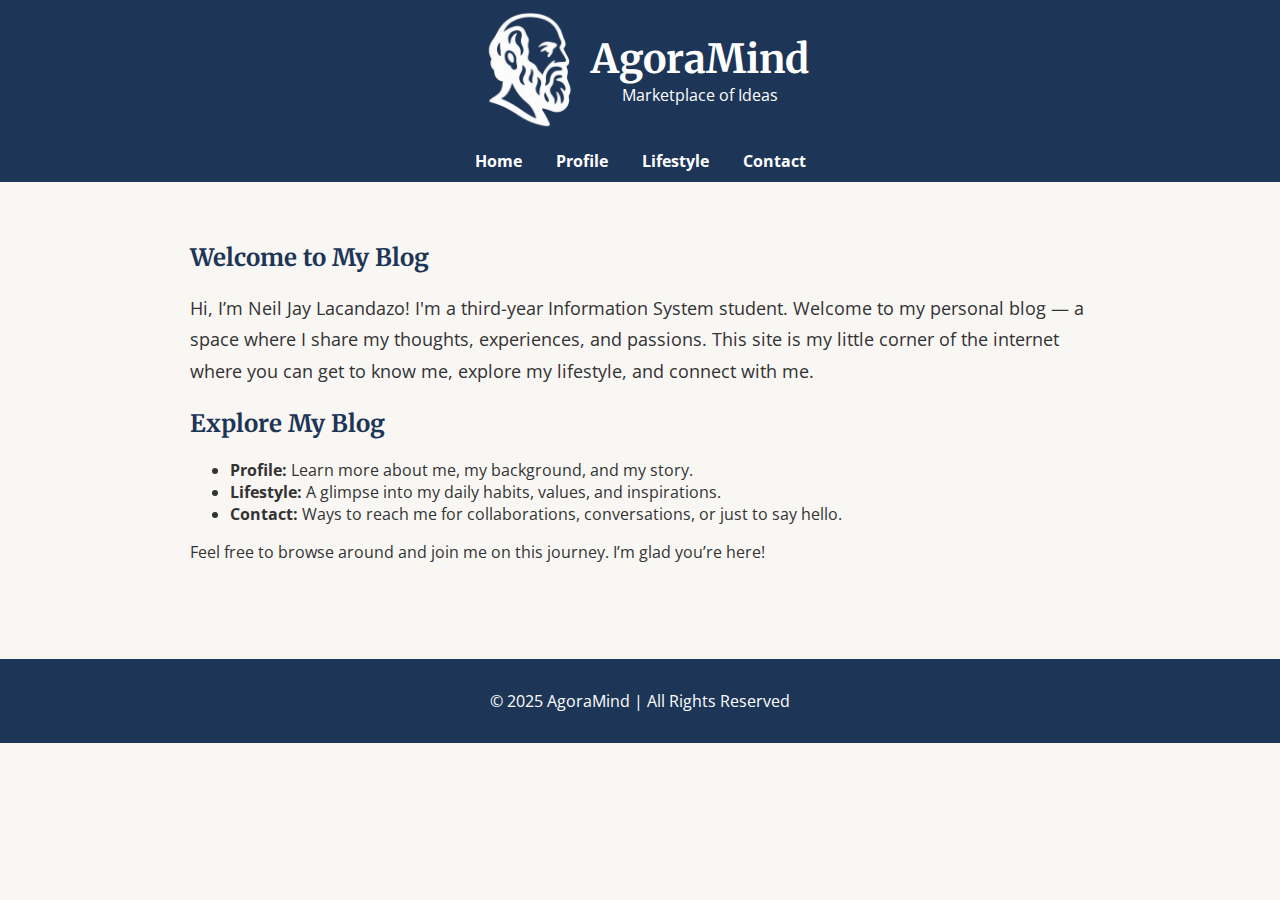
<file: blog-site/index.html>
<!DOCTYPE html>
<html lang="en">
<head>
    <meta charset="UTF-8">
    <meta name="viewport" content="width=device-width, initial-scale=1.0">
    <title>AgoraMind</title>
    <link rel="icon" type="image/png" href="agromind.png">
    <style>
        @import url('https://fonts.googleapis.com/css2?family=Merriweather:wght@700&family=Open+Sans&display=swap');

        body {
            margin: 0;
            font-family: 'Open Sans', sans-serif;
            background-color: #f9f7f4;
            color: #333;
            font-size: 1rem;
        }

        header {
            background-color: #1d3557;
            color: white;
            padding: 10px 40px;
            text-align: center;

            display: flex;
            align-items: center;
            justify-content: center;
            flex-direction: row;
        }

        .logo {
            max-width: 120px;
            height: auto;
            vertical-align: middle;
        }

        header h1 {
            font-family: 'Merriweather', serif;
            font-size: 2.5rem;
            margin: 0;
        }

        header p {
            margin: 0;
        }

        nav {
            background-color: #1d3557;
            padding: 10px;
            text-align: center;
        }

        nav a {
            color: white;
            text-decoration: none;
            margin: 0 15px;
            font-weight: bold;
        }

        nav a:hover {
            text-decoration: underline;
        }

        .container {
            max-width: 900px;
            margin: auto;
            padding: 40px;
        }

        h2 {
            font-family: 'Merriweather', serif;
            color: #1d3557;
        }

        .intro {
            font-size: 1.1rem;
            line-height: 1.8;
        }

        footer {
            background-color: #1d3557;
            color: white;
            text-align: center;
            padding: 15px;
            margin-top: 40px;
        }
    </style>
</head>
<body>

    <header>
        <div >
            <img src="agromind.png" alt="AgoraMind Logo" class="logo">
        </div>
        <div>
            <h1>AgoraMind</h1>
            <p>Marketplace of Ideas</p>
        </div>
    </header>

    <nav>
        <a href="index.html">Home</a>
        <a href="profile.html">Profile</a>
        <a href="lifestyle.html">Lifestyle</a>
        <a href="contact.html">Contact</a>
    </nav>

    <div class="container">
        <h2>Welcome to My Blog</h2>
        <p class="intro">
            Hi, I’m Neil Jay Lacandazo! I'm a third-year Information System student. Welcome to my personal blog — a space where I share my thoughts, experiences, and passions. 
            This site is my little corner of the internet where you can get to know me, explore my lifestyle, 
            and connect with me.
        </p>

        <h2>Explore My Blog</h2>
        <ul>
            <li><strong>Profile:</strong> Learn more about me, my background, and my story.</li>
            <li><strong>Lifestyle:</strong> A glimpse into my daily habits, values, and inspirations.</li>
            <li><strong>Contact:</strong> Ways to reach me for collaborations, conversations, or just to say hello.</li>
        </ul>

        <p>Feel free to browse around and join me on this journey. I’m glad you’re here!</p>
    </div>

    <footer>
        <p>&copy; 2025 AgoraMind | All Rights Reserved</p>
    </footer>

</body>
</html>
</file>
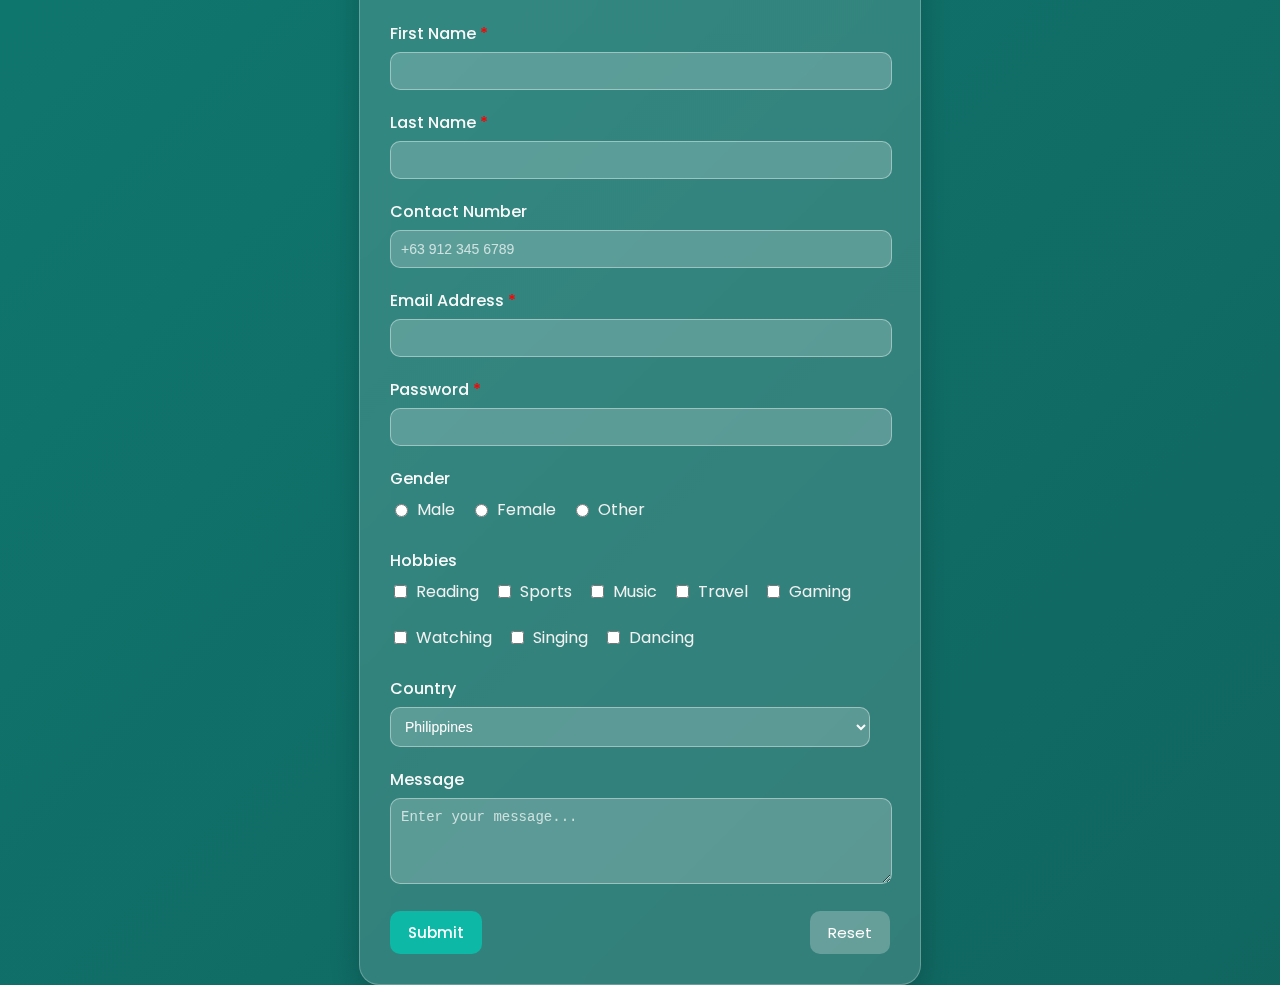
<file: LacandazoNeilJay_Forms.html>
<!DOCTYPE html>
<html lang="en">
<head>
  <meta charset="UTF-8">
  <meta name="viewport" content="width=device-width, initial-scale=1.0">
  <title>Registration Form</title>
  <link href="https://fonts.googleapis.com/css2?family=Poppins:wght@400;500;600&display=swap" rel="stylesheet">
  <style>
    body {
      font-family: "Poppins", sans-serif;
      background: linear-gradient(135deg, #0F766E, #115E59, #134E4A);
      background-size: 300% 300%;
      animation: gradientShift 10s ease infinite;
      margin: 0;
      padding: 0;
      display: flex;
      justify-content: center;
      align-items: center;
      height: 100vh;
    }

    @keyframes gradientShift {
      0% { background-position: 0% 50%; }
      50% { background-position: 100% 50%; }
      100% { background-position: 0% 50%; }
    }

    .form-container {
      background: rgba(255, 255, 255, 0.15);
      backdrop-filter: blur(12px);
      -webkit-backdrop-filter: blur(12px);
      border-radius: 20px;
      border: 1px solid rgba(255, 255, 255, 0.25);
      box-shadow: 0 8px 30px rgba(0, 0, 0, 0.2);
      padding: 30px;
      max-width: 500px;
      width: 100%;
      color: #fff;
    }

    .form-container h2 {
      text-align: center;
      color: #fff;
      margin-bottom: 20px;
      font-weight: 600;
    }

    .form-group {
      margin-bottom: 20px;
      margin-right: 20px;
    }

    .form-group label {
      display: block;
      margin-bottom: 6px;
      font-weight: 500;
      color: #f9f9f9;
    }

    .form-group input,
    .form-group select,
    .form-group textarea {
      width: 100%;
      padding: 10px;
      border: 1px solid rgba(255, 255, 255, 0.4);
      border-radius: 10px;
      font-size: 14px;
      background: rgba(255, 255, 255, 0.2);
      color: #fff;
      outline: none;
      transition: border-color 0.3s, background 0.3s;
    }

    .form-group input:focus,
    .form-group select:focus,
    .form-group textarea:focus {
      border-color: #0db8a6;
      background: rgba(255, 255, 255, 0.3);
    }

    .form-group .radio-group,
    .form-group .checkbox-group {
      display: flex;
      flex-wrap: wrap;
      gap: 15px;
    }

    .form-group .radio-group label,
    .form-group .checkbox-group label {
      display: flex;
      align-items: center;
      gap: 6px;
      font-weight: 400;
      color: #f1f1f1;
      cursor: pointer;
    }
    
    .required {
      color: red;
    }

    .form-actions {
      display: flex;
      justify-content: space-between;
      margin-top: 20px;
    }

    .form-actions button {
      padding: 10px 18px;
      border: none;
      border-radius: 10px;
      font-size: 15px;
      cursor: pointer;
      transition: background 0.3s, transform 0.2s;
      font-family: "Poppins", sans-serif;
    }

    .form-actions .submit-btn {
      background: #0db8a6;
      color: white;
      font-weight: 500;
    }

    .form-actions .submit-btn:hover {
      background: #0aa18f;
      transform: translateY(-2px);
    }

    .form-actions .reset-btn {
      background: rgba(255, 255, 255, 0.25);
      color: #fff;
    }

    .form-actions .reset-btn:hover {
      background: rgba(255, 255, 255, 0.35);
      transform: translateY(-2px);
    }

    ::placeholder {
      color: rgba(255, 255, 255, 0.7);
    }
  </style>
</head>
<body>
  <div class="form-container">
    <h2>Registration Form</h2>
    <form>
      <div class="form-group">
        <label for="fname">First Name <span class="required">*</span></label>
        <input type="text" id="fname" name="fname" required>
      </div>

      <div class="form-group">
        <label for="lname">Last Name <span class="required">*</span></label>
        <input type="text" id="lname" name="lname" required>
      </div>

      <div class="form-group">
        <label for="contact">Contact Number</label>
        <input type="tel" id="contact" name="contact" placeholder="+63 912 345 6789">
      </div>

      <div class="form-group">
        <label for="email">Email Address <span class="required">*</span></label>
        <input type="email" id="email" name="email" required>
      </div>

      <div class="form-group">
        <label for="password">Password <span class="required">*</span></label>
        <input type="password" id="password" name="password" required>
      </div>

      <div class="form-group">
        <label>Gender</label>
        <div class="radio-group">
          <label><input type="radio" name="gender" value="male"> Male</label>
          <label><input type="radio" name="gender" value="female"> Female</label>
          <label><input type="radio" name="gender" value="other"> Other</label>
        </div>
      </div>

      <div class="form-group">
        <label>Hobbies</label>
        <div class="checkbox-group">
          <label><input type="checkbox" name="hobbies" value="reading"> Reading</label>
          <label><input type="checkbox" name="hobbies" value="sports"> Sports</label>
          <label><input type="checkbox" name="hobbies" value="music"> Music</label>
          <label><input type="checkbox" name="hobbies" value="travel"> Travel</label>
          <label><input type="checkbox" name="hobbies" value="gaming"> Gaming</label>
          <label><input type="checkbox" name="hobbies" value="watching"> Watching</label>
          <label><input type="checkbox" name="hobbies" value="singing"> Singing</label>
          <label><input type="checkbox" name="hobbies" value="dancing"> Dancing</label>
        </div>
      </div>

      <div class="form-group">
        <label for="country">Country</label>
        <select id="country" name="country">
          <option value="ph">Philippines</option>
          <option value="us">United States</option>
          <option value="uk">United Kingdom</option>
          <option value="jp">Japan</option>
          <option value="au">Australia</option>
        </select>
      </div>

      <div class="form-group">
        <label for="message">Message</label>
        <textarea id="message" name="message" rows="4" placeholder="Enter your message..."></textarea>
      </div>

      <div class="form-actions">
        <button type="submit" class="submit-btn">Submit</button>
        <button type="reset" class="reset-btn">Reset</button>
      </div>
    </form>
  </div>
</body>
</html>
</file>
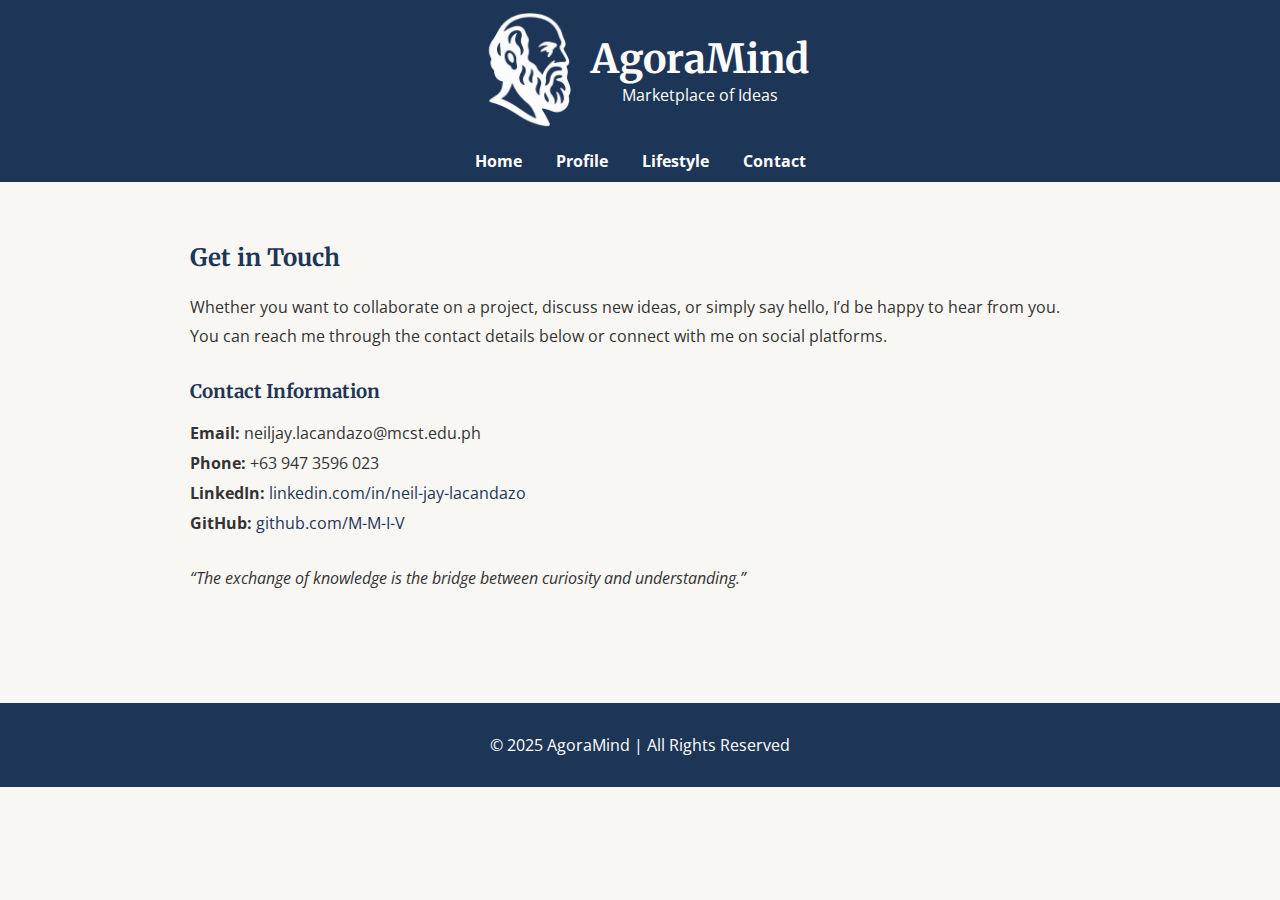
<file: blog-site/contact.html>
<!DOCTYPE html>
<html lang="en">
<head>
    <meta charset="UTF-8">
    <meta name="viewport" content="width=device-width, initial-scale=1.0">
    <title>AgoraMind - Contact</title>
    <link rel="icon" type="image/png" href="agromind.png">
    <style>
        @import url('https://fonts.googleapis.com/css2?family=Merriweather:wght@700&family=Open+Sans&display=swap');

        body {
            margin: 0;
            font-family: 'Open Sans', sans-serif;
            background-color: #f9f7f4;
            color: #333;
            font-size: 1rem;
        }

        header {
            background-color: #1d3557;
            color: white;
            padding: 10px 40px;
            text-align: center;

            display: flex;
            align-items: center;
            justify-content: center;
            flex-direction: row;
        }

        .logo {
            max-width: 120px;
            height: auto;
            vertical-align: middle;
        }

        header h1 {
            font-family: 'Merriweather', serif;
            font-size: 2.5rem;
            margin: 0;
        }

        header p {
            margin: 0;
        }

        nav {
            background-color: #1d3557;
            padding: 10px;
            text-align: center;
        }

        nav a {
            color: white;
            text-decoration: none;
            margin: 0 15px;
            font-weight: bold;
        }

        nav a:hover {
            text-decoration: underline;
        }

        .container {
            max-width: 900px;
            margin: auto;
            padding: 40px;
        }

        h2 {
            font-family: 'Merriweather', serif;
            color: #1d3557;
        }

        h3 {
            font-family: 'Merriweather', serif;
            color: #1d3557;
        }

        .section {
            margin-bottom: 30px;
        }

        .section p {
            line-height: 1.8;
        }

        ul.contact-info {
            list-style: none;
            padding: 0;
            margin-top: 15px;
        }

        ul.contact-info li {
            margin-bottom: 8px;
        }

        ul.contact-info a {
            color: #1d3557;
            text-decoration: none;
        }

        ul.contact-info a:hover {
            text-decoration: underline;
        }

        footer {
            background-color: #1d3557;
            color: white;
            text-align: center;
            padding: 15px;
            margin-top: 40px;
        }
    </style>
</head>
<body>

    <header>
        <div>
            <img src="agromind.png" alt="AgoraMind Logo" class="logo">
        </div>
        <div>
            <h1>AgoraMind</h1>
            <p>Marketplace of Ideas</p>
        </div>
    </header>

    <nav>
        <a href="index.html">Home</a>
        <a href="profile.html">Profile</a>
        <a href="lifestyle.html">Lifestyle</a>
        <a href="contact.html">Contact</a>
    </nav>

    <div class="container">
        <h2>Get in Touch</h2>

        <div class="section">
            <p>
                Whether you want to collaborate on a project, discuss new ideas, or simply say hello, I’d be happy to hear from you.  
                You can reach me through the contact details below or connect with me on social platforms.
            </p>
        </div>

        <div class="section">
            <h3>Contact Information</h3>
            <ul class="contact-info">
                <li><strong>Email:</strong> neiljay.lacandazo@mcst.edu.ph</li>
                <li><strong>Phone:</strong> +63 947 3596 023</li>
                <li><strong>LinkedIn:</strong> <a href="https://ph.linkedin.com/in/neil-jay-lacandazo-644ba91b8" target="_blank">linkedin.com/in/neil-jay-lacandazo</a></li>
                <li><strong>GitHub:</strong> <a href="https://github.com/M-M-I-V" target="_blank">github.com/M-M-I-V</a></li>
            </ul>
        </div>

        <div class="section">
            <p><em>“The exchange of knowledge is the bridge between curiosity and understanding.”</em></p>
        </div>
    </div>

    <footer>
        <p>&copy; 2025 AgoraMind | All Rights Reserved</p>
    </footer>

</body>
</html>
</file>
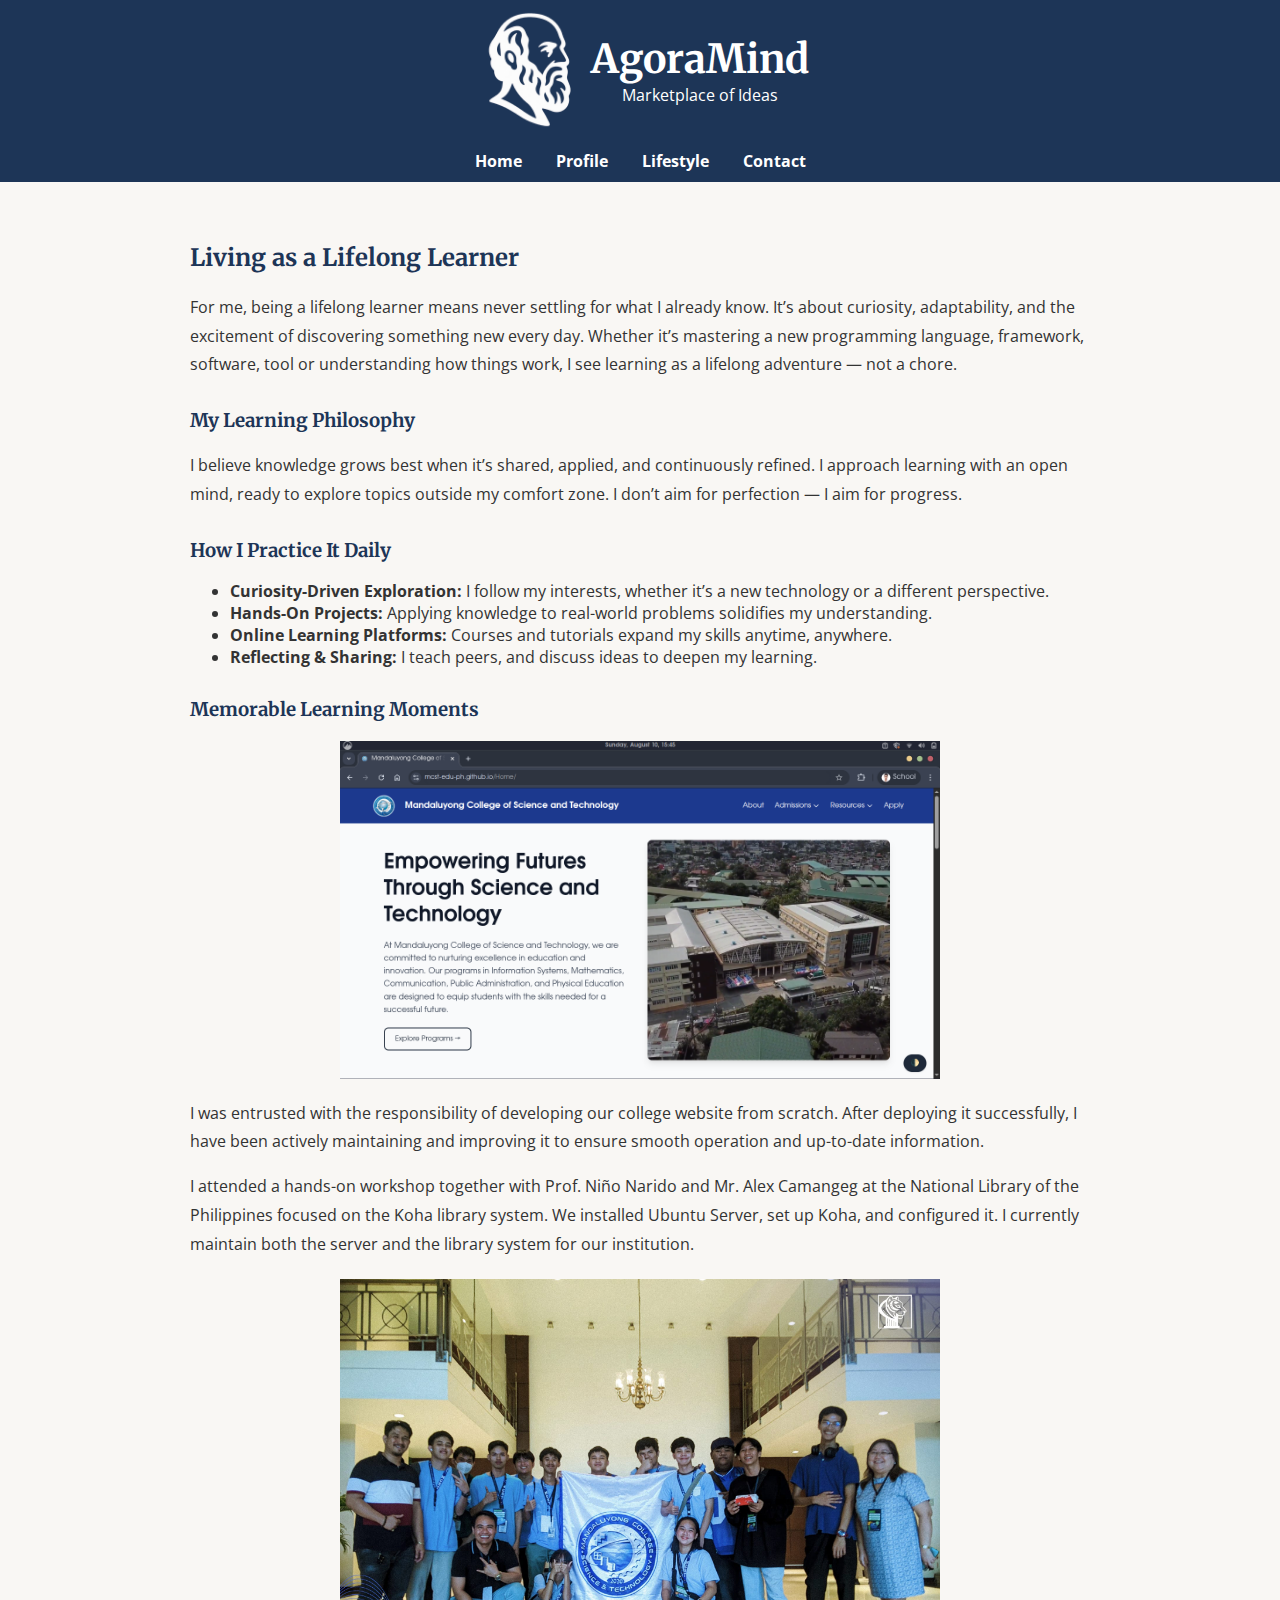
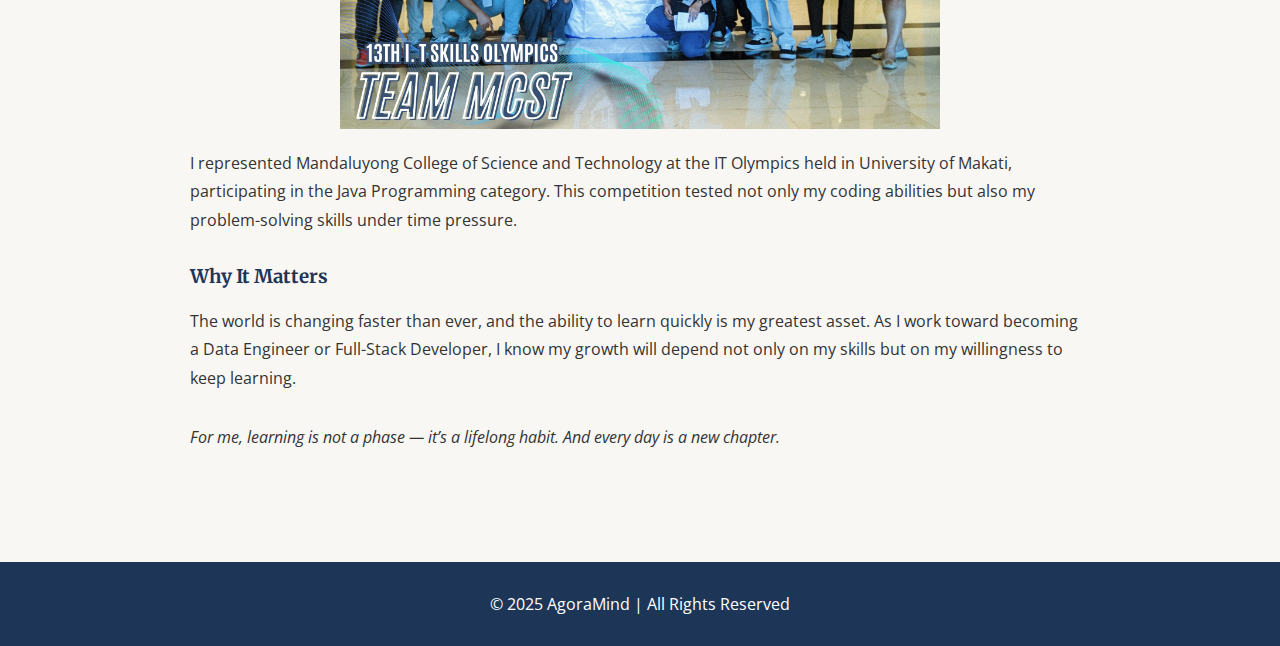
<file: blog-site/lifestyle.html>
<!DOCTYPE html>
<html lang="en">
<head>
    <meta charset="UTF-8">
    <meta name="viewport" content="width=device-width, initial-scale=1.0">
    <title>AgoraMind - Lifestyle</title>
    <link rel="icon" type="image/png" href="agromind.png">
    <style>
        @import url('https://fonts.googleapis.com/css2?family=Merriweather:wght@700&family=Open+Sans&display=swap');

        body {
            margin: 0;
            font-family: 'Open Sans', sans-serif;
            background-color: #f9f7f4;
            color: #333;
            font-size: 1rem;
        }

        header {
            background-color: #1d3557;
            color: white;
            padding: 10px 40px;
            text-align: center;

            display: flex;
            align-items: center;
            justify-content: center;
            flex-direction: row;
        }

        .logo {
            max-width: 120px;
            height: auto;
            vertical-align: middle;
        }

        header h1 {
            font-family: 'Merriweather', serif;
            font-size: 2.5rem;
            margin: 0;
        }

        header p {
            margin: 0;
        }

        nav {
            background-color: #1d3557;
            padding: 10px;
            text-align: center;
        }

        nav a {
            color: white;
            text-decoration: none;
            margin: 0 15px;
            font-weight: bold;
        }

        nav a:hover {
            text-decoration: underline;
        }

        .container {
            max-width: 900px;
            margin: auto;
            padding: 40px;
        }

        h2 {
            font-family: 'Merriweather', serif;
            color: #1d3557;
        }

        h3 {
            font-family: 'Merriweather', serif;
            color: #1d3557;
        }

        .section {
            margin-bottom: 30px;
        }

        .section p {
            line-height: 1.8;
        }

        .mlm-image {
            display: block;
            margin: 20px auto;
            max-width: 600px;
            width:100%;
            height:auto;
        }

        footer {
            background-color: #1d3557;
            color: white;
            text-align: center;
            padding: 15px;
            margin-top: 40px;
        }
    </style>
</head>
<body>

    <header>
        <div>
            <img src="agromind.png" alt="AgoraMind Logo" class="logo">
        </div>
        <div>
            <h1>AgoraMind</h1>
            <p>Marketplace of Ideas</p>
        </div>
    </header>

    <nav>
        <a href="index.html">Home</a>
        <a href="profile.html">Profile</a>
        <a href="lifestyle.html">Lifestyle</a>
        <a href="contact.html">Contact</a>
    </nav>

    <div class="container">
        <h2>Living as a Lifelong Learner</h2>

        <div class="section">
            <p>
                For me, being a lifelong learner means never settling for what I already know. 
                It’s about curiosity, adaptability, and the excitement of discovering something new every day. 
                Whether it’s mastering a new programming language, framework, software, tool or understanding how things work, 
                I see learning as a lifelong adventure — not a chore.
            </p>
        </div>

        <div class="section">
            <h3>My Learning Philosophy</h3>
            <p>
                I believe knowledge grows best when it’s shared, applied, and continuously refined. 
                I approach learning with an open mind, ready to explore topics outside my comfort zone. 
                I don’t aim for perfection — I aim for progress.
            </p>
        </div>

        <div class="section">
            <h3>How I Practice It Daily</h3>
            <ul>
                <li><strong>Curiosity-Driven Exploration:</strong> I follow my interests, whether it’s a new technology or a different perspective.</li>
                <li><strong>Hands-On Projects:</strong> Applying knowledge to real-world problems solidifies my understanding.</li>
                <li><strong>Online Learning Platforms:</strong> Courses and tutorials expand my skills anytime, anywhere.</li>
                <li><strong>Reflecting & Sharing:</strong> I teach peers, and discuss ideas to deepen my learning.</li>
            </ul>
        </div>

        <div class="section">
            <h3>Memorable Learning Moments</h3>
            <img src="college-website.png" alt="Developing College Website" class="mlm-image">
            <p>
                I was entrusted with the responsibility of developing our college website from scratch. After deploying it successfully, I have been actively maintaining and improving it to ensure smooth operation and up-to-date information.
            </p>
            <p>
                 I attended a hands-on workshop together with Prof. Niño Narido and Mr. Alex Camangeg at the National Library of the Philippines focused on the Koha library system. We installed Ubuntu Server, set up Koha, and configured it. I currently maintain both the server and the library system for our institution.
            </p>
            <img src="it-olympics.jpg" alt="IT Olympics Java Programming" class="mlm-image">
            <p>
                I represented Mandaluyong College of Science and Technology at the IT Olympics held in University of Makati, participating in the Java Programming category. This competition tested not only my coding abilities but also my problem-solving skills under time pressure.
            </p>
        </div>

        <div class="section">
            <h3>Why It Matters</h3>
            <p>
                The world is changing faster than ever, and the ability to learn quickly is my greatest asset. 
                As I work toward becoming a Data Engineer or Full-Stack Developer, I know my growth will depend not only 
                on my skills but on my willingness to keep learning.
            </p>
        </div>

        <div class="section">
            <p><em>For me, learning is not a phase — it’s a lifelong habit. And every day is a new chapter.</em></p>
        </div>
    </div>

    <footer>
        <p>&copy; 2025 AgoraMind | All Rights Reserved</p>
    </footer>

</body>
</html>
</file>
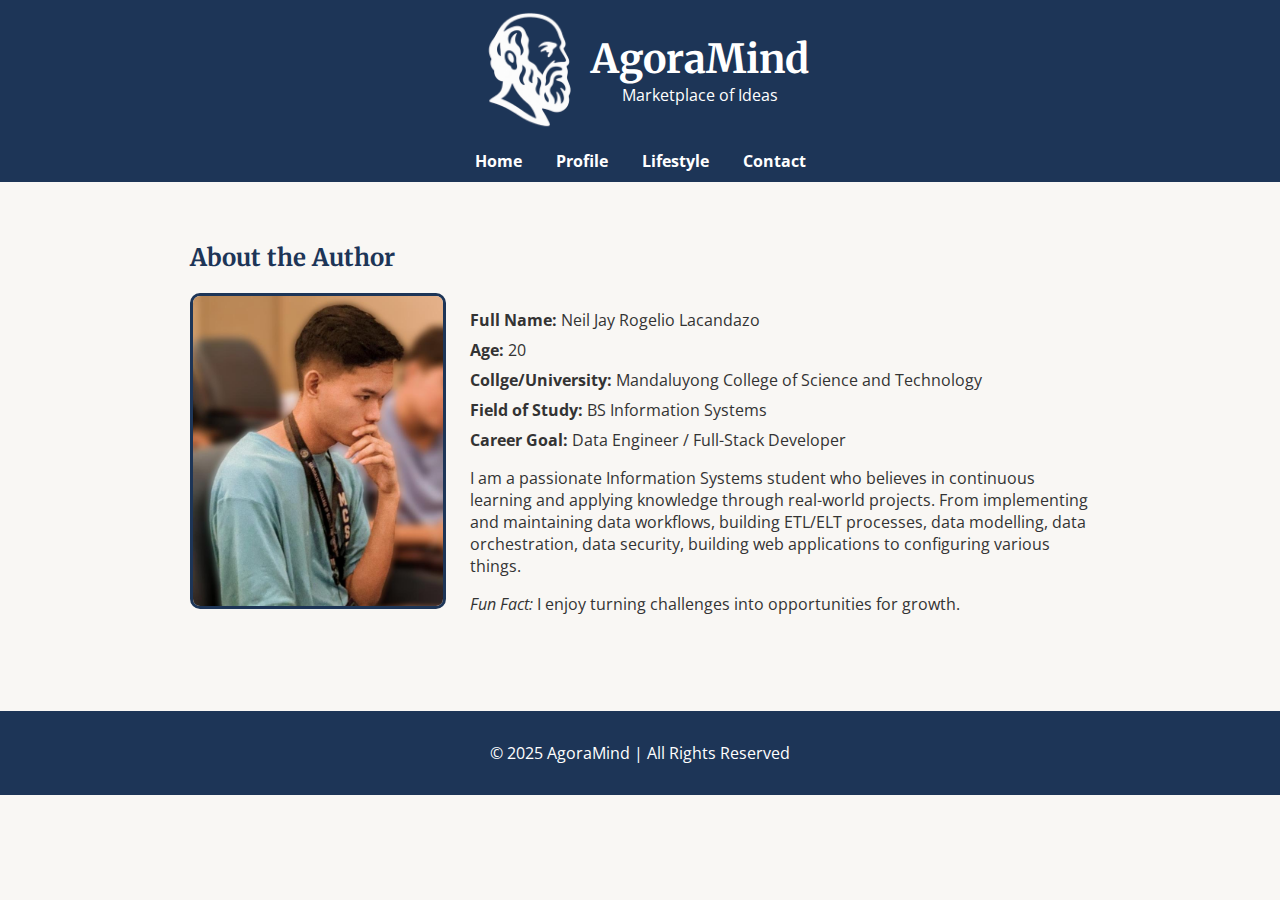
<file: blog-site/profile.html>
<!DOCTYPE html>
<html lang="en">
<head>
    <meta charset="UTF-8">
    <meta name="viewport" content="width=device-width, initial-scale=1.0">
    <title>AgoraMind - Profile</title>
    <link rel="icon" type="image/png" href="agromind.png">
    <style>
        @import url('https://fonts.googleapis.com/css2?family=Merriweather:wght@700&family=Open+Sans&display=swap');

        body {
            margin: 0;
            font-family: 'Open Sans', sans-serif;
            background-color: #f9f7f4;
            color: #333;
            font-size: 1rem;
        }

        header {
            background-color: #1d3557;
            color: white;
            padding: 10px 40px;
            text-align: center;

            display: flex;
            align-items: center;
            justify-content: center;
            flex-direction: row;
        }

        .logo {
            max-width: 120px;
            height: auto;
            vertical-align: middle;
        }

        header h1 {
            font-family: 'Merriweather', serif;
            font-size: 2.5rem;
            margin: 0;
        }

        header p {
            margin: 0;
        }

        nav {
            background-color: #1d3557;
            padding: 10px;
            text-align: center;
        }

        nav a {
            color: white;
            text-decoration: none;
            margin: 0 15px;
            font-weight: bold;
        }

        nav a:hover {
            text-decoration: underline;
        }

        .container {
            max-width: 900px;
            margin: auto;
            padding: 40px;
        }

        h2 {
            font-family: 'Merriweather', serif;
            color: #1d3557;
        }

        .profile-wrapper {
            display: flex;
            gap: 30px;
            flex-wrap: wrap;
            align-items: flex-start;
        }

        .profile-pic {
            flex: 1;
            min-width: 200px;
            max-width: 250px;
        }

        .profile-pic img {
            width: 100%;
            border-radius: 10px;
            border: 3px solid #1d3557;
        }

        .profile-info {
            flex: 2;
            min-width: 250px;
        }

        .profile-info ul {
            list-style: none;
            padding: 0;
        }

        .profile-info li {
            margin-bottom: 8px;
        }

        footer {
            background-color: #1d3557;
            color: white;
            text-align: center;
            padding: 15px;
            margin-top: 40px;
        }
    </style>
</head>
<body>

    <header>
        <div>
            <img src="agromind.png" alt="AgoraMind Logo" class="logo">
        </div>
        <div>
            <h1>AgoraMind</h1>
            <p>Marketplace of Ideas</p>
        </div>
    </header>

    <nav>
        <a href="index.html">Home</a>
        <a href="profile.html">Profile</a>
        <a href="lifestyle.html">Lifestyle</a>
        <a href="contact.html">Contact</a>
    </nav>

    <div class="container">
        <h2>About the Author</h2>
        <div class="profile-wrapper">
            <div class="profile-pic">
                <img src="profile.jpg" alt="Neil Jay Lacandazo">
            </div>
            <div class="profile-info">
                <ul>
                    <li><strong>Full Name:</strong> Neil Jay Rogelio Lacandazo</li>
                    <li><strong>Age:</strong> 20</li>
                    <li><strong>Collge/University:</strong> Mandaluyong College of Science and Technology</li>
                    <li><strong>Field of Study:</strong> BS Information Systems</li>
                    <li><strong>Career Goal:</strong> Data Engineer / Full-Stack Developer</li>
                </ul>
                <p>
                    I am a passionate Information Systems student who believes in continuous learning and applying 
                    knowledge through real-world projects. From implementing and maintaining data workflows, building ETL/ELT processes, data modelling, data orchestration, data security, building web applications to configuring various things.
                </p>
                <p>
                    <em>Fun Fact:</em> I enjoy turning challenges into opportunities for growth.
                </p>
            </div>
        </div>
    </div>

    <footer>
        <p>&copy; 2025 AgoraMind | All Rights Reserved</p>
    </footer>

</body>
</html>
</file>
